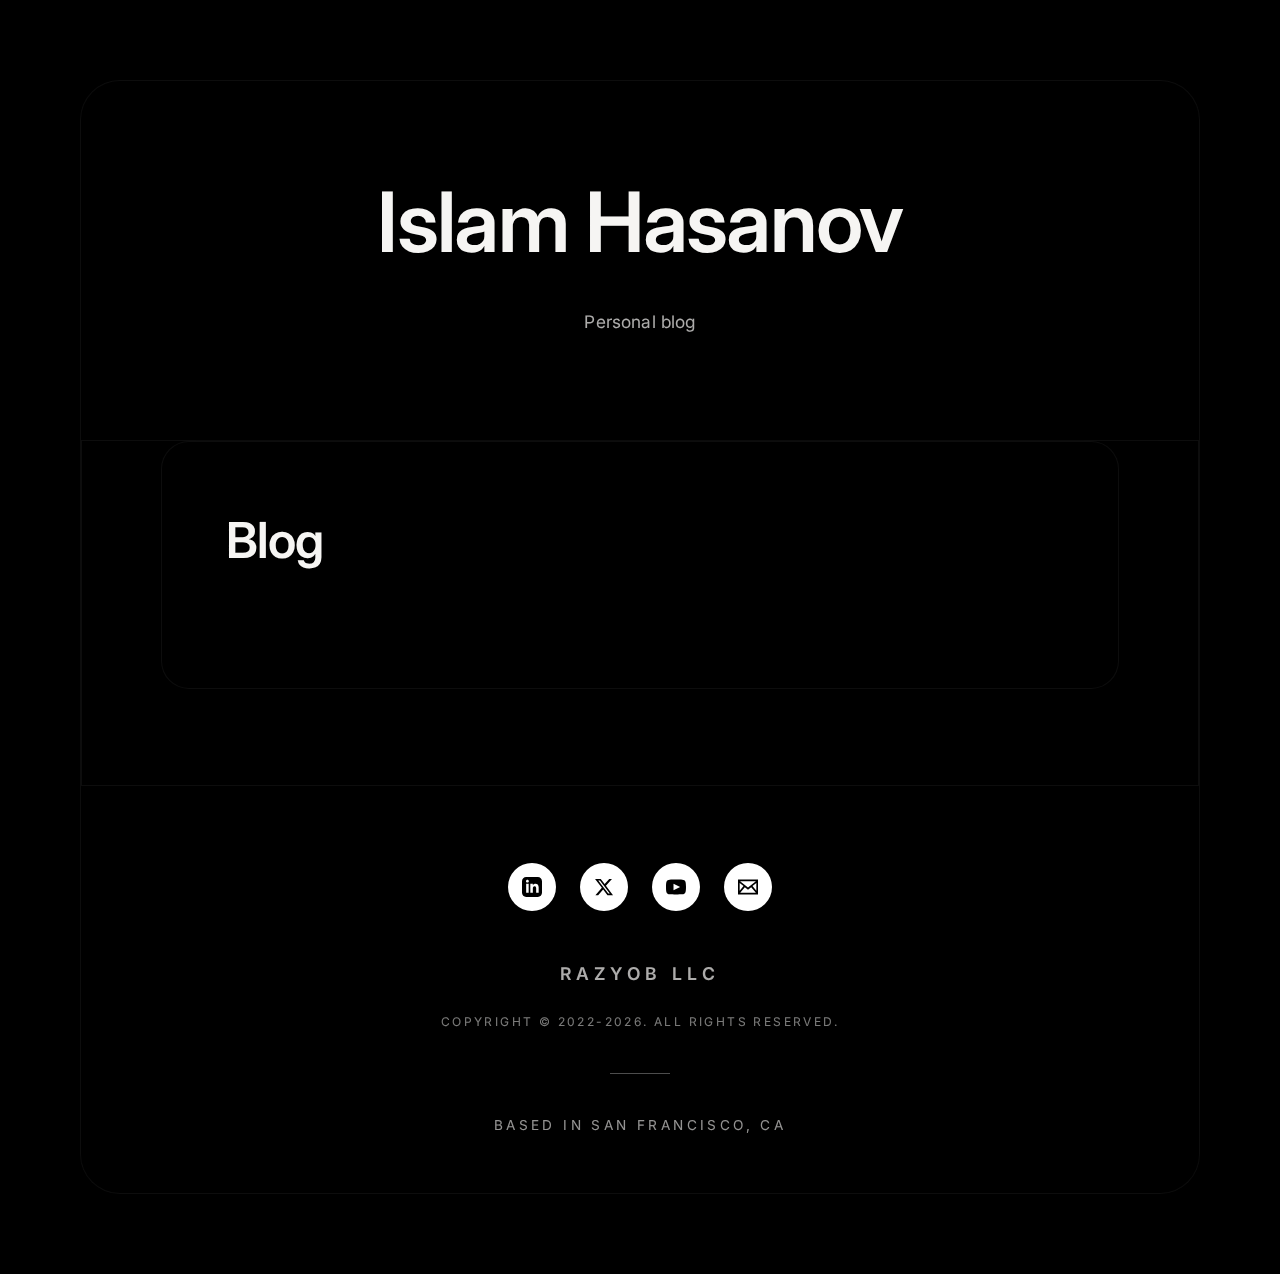
<file: index.html>
<!DOCTYPE html>
<html lang="en">
  <head>
    <meta charset="UTF-8" />
    <meta name="viewport" content="width=device-width, initial-scale=1.0" />
    <title>Islam Hasanov — Tech Enthusiast & Future Entrepreneur</title>
    <link rel="preconnect" href="https://fonts.googleapis.com" />
    <link rel="preconnect" href="https://fonts.gstatic.com" crossorigin />
    <link
      href="https://fonts.googleapis.com/css2?family=Cormorant+Garamond:wght@400;500;600;700&family=Inter:wght@300;400;500;600&display=swap"
      rel="stylesheet"
    />
    <link rel="stylesheet" href="styles.css" />
  </head>
  <body>
    <div class="page-shell">
      <header class="hero" id="home">
      <div class="hero-inner">
        <h1>Islam Hasanov</h1>
        <p class="lead">Personal blog</p>
      </div>
    </header>

    <main>
      <section class="section" id="blog">
        <div class="section-heading">
          <h2>Blog</h2>
        </div>
        <div id="articlesContainer" class="articles-list">
          <!-- Articles will be loaded dynamically -->
        </div>
      </section>
    </main>

    <footer class="footer">
      <div class="footer-social">
        <a href="https://www.linkedin.com/in/islamhasanov/" target="_blank" rel="noreferrer" aria-label="LinkedIn">
          <svg xmlns="http://www.w3.org/2000/svg" width="24" height="24" viewBox="0 0 24 24" fill="currentColor">
            <path d="M19 0h-14c-2.761 0-5 2.239-5 5v14c0 2.761 2.239 5 5 5h14c2.762 0 5-2.239 5-5v-14c0-2.761-2.238-5-5-5zm-11 19h-3v-11h3v11zm-1.5-12.268c-.966 0-1.75-.79-1.75-1.764s.784-1.764 1.75-1.764 1.75.79 1.75 1.764-.783 1.764-1.75 1.764zm13.5 12.268h-3v-5.604c0-3.368-4-3.113-4 0v5.604h-3v-11h3v1.765c1.396-2.586 7-2.777 7 2.476v6.759z"/>
          </svg>
        </a>
        <a href="https://x.com/islam_hasanov" target="_blank" rel="noreferrer" aria-label="X/Twitter">
          <svg xmlns="http://www.w3.org/2000/svg" width="24" height="24" viewBox="0 0 24 24" fill="currentColor">
            <path d="M18.244 2.25h3.308l-7.227 8.26 8.502 11.24H16.17l-5.214-6.817L4.99 21.75H1.68l7.73-8.835L1.254 2.25H8.08l4.713 6.231zm-1.161 17.52h1.833L7.084 4.126H5.117z"/>
          </svg>
        </a>
        <a href="https://www.youtube.com/@islam_hasanov/" target="_blank" rel="noreferrer" aria-label="YouTube">
          <svg xmlns="http://www.w3.org/2000/svg" width="24" height="24" viewBox="0 0 24 24" fill="currentColor">
            <path d="M19.615 3.184c-3.604-.246-11.631-.245-15.23 0-3.897.266-4.356 2.62-4.385 8.816.029 6.185.484 8.549 4.385 8.816 3.6.245 11.626.246 15.23 0 3.897-.266 4.356-2.62 4.385-8.816-.029-6.185-.484-8.549-4.385-8.816zm-10.615 12.816v-8l8 3.993-8 4.007z"/>
          </svg>
        </a>
        <a href="mailto:business@islamhasanov.com" aria-label="Email">
          <svg xmlns="http://www.w3.org/2000/svg" width="24" height="24" viewBox="0 0 24 24" fill="currentColor">
            <path d="M0 3v18h24v-18h-24zm6.623 7.929l-4.623 5.712v-9.458l4.623 3.746zm-4.141-5.929h19.035l-9.517 7.713-9.518-7.713zm5.694 7.188l3.824 3.099 3.83-3.104 5.612 6.817h-18.779l5.513-6.812zm9.208-1.264l4.616-3.741v9.348l-4.616-5.607z"/>
          </svg>
        </a>
      </div>
      <div class="footer-company">RAZYOB LLC</div>
      <p class="footer-copyright">COPYRIGHT © 2022-2026. ALL RIGHTS RESERVED.</p>
      <div class="footer-divider"></div>
      <p class="footer-location">BASED IN SAN FRANCISCO, CA</p>
    </footer>
    </div>

    <script src="script.js"></script>
  </body>
</html>
</file>
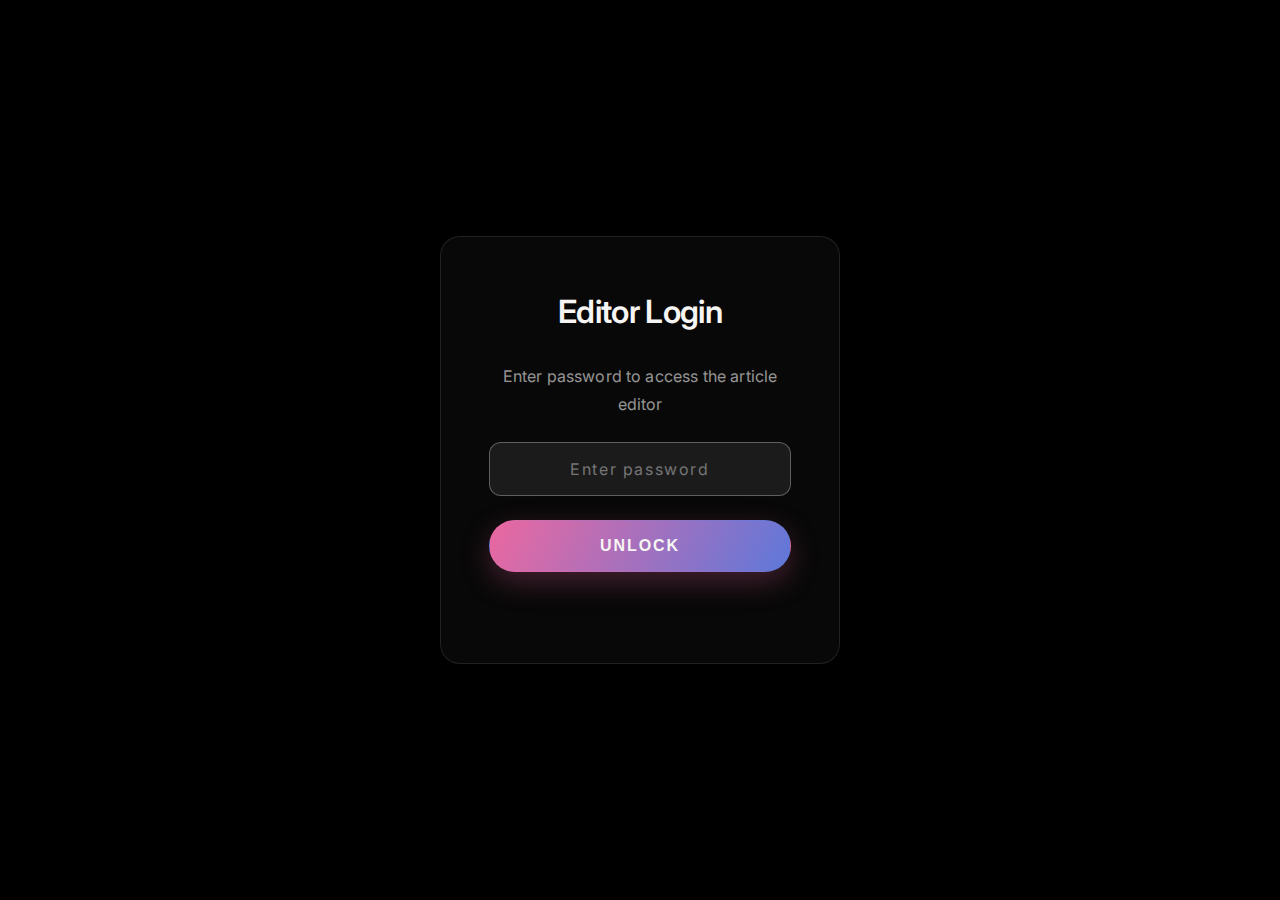
<file: editor.html>
<!DOCTYPE html>
<html lang="en">
  <head>
    <meta charset="UTF-8" />
    <meta name="viewport" content="width=device-width, initial-scale=1.0" />
    <title>Article Editor - Islam Hasanov</title>
    <link rel="preconnect" href="https://fonts.googleapis.com" />
    <link rel="preconnect" href="https://fonts.gstatic.com" crossorigin />
    <link
      href="https://fonts.googleapis.com/css2?family=Cormorant+Garamond:wght@400;500;600;700&family=Inter:wght@300;400;500;600&display=swap"
      rel="stylesheet"
    />
    <link rel="stylesheet" href="styles.css" />
    <link rel="stylesheet" href="editor.css" />
  </head>
  <body>
    <div id="passwordPrompt" class="password-prompt">
      <div class="password-box">
        <h2>Editor Login</h2>
        <p>Enter password to access the article editor</p>
        <input type="password" id="passwordInput" placeholder="Enter password" />
        <button id="passwordSubmit" class="button primary">Unlock</button>
        <p id="passwordError" class="password-error"></p>
      </div>
    </div>
    <div class="page-shell" id="editorContent" style="display: none;">
      <header class="editor-header">
        <div class="editor-header-inner">
          <h1>Article Editor</h1>
          <a href="index.html" class="button outline">← Back to Blog</a>
        </div>
      </header>

      <main class="editor-main">
        <div class="editor-container">
          <form id="articleForm" class="article-form">
            <div class="form-group">
              <label for="articleTitle">Article Title</label>
              <input
                type="text"
                id="articleTitle"
                name="title"
                placeholder="Enter article title"
                required
              />
            </div>

            <div class="form-group">
              <label for="articlePreview">Preview Text</label>
              <textarea
                id="articlePreview"
                name="preview"
                rows="3"
                placeholder="Short preview of the article"
                required
              ></textarea>
            </div>

            <div class="form-group">
              <label for="articleContent">Article Content</label>
              <textarea
                id="articleContent"
                name="content"
                rows="15"
                placeholder="Write your article here..."
                required
              ></textarea>
            </div>

            <div class="form-group">
              <label for="articleDate">Publication Date</label>
              <input
                type="date"
                id="articleDate"
                name="date"
                required
              />
            </div>

            <div class="form-actions">
              <button type="button" id="saveDraftBtn" class="button outline">Save as Draft</button>
              <button type="submit" class="button primary">Publish Article</button>
              <button type="button" id="clearBtn" class="button outline">Clear Form</button>
            </div>
          </form>

          <div class="saved-articles">
            <h2>Saved Articles</h2>
            <div id="articlesList" class="articles-list-editor">
              <!-- Articles will be loaded here -->
            </div>
          </div>
        </div>
      </main>
    </div>

    <script src="editor.js"></script>
  </body>
</html>
</file>
<file: styles.css>
:root {
  --bg: #050506;
  --bg-soft: #08080c;
  --surface: rgba(255, 255, 255, 0.04);
  --surface-light: rgba(255, 255, 255, 0.08);
  --surface-muted: rgba(255, 255, 255, 0.02);
  --ink: #f6f5f3;
  --muted: #9a97ad;
  --accent: #f86da8;
  --accent-muted: rgba(248, 109, 168, 0.22);
  --sans: 'Inter', system-ui, -apple-system, BlinkMacSystemFont, sans-serif;
  --serif: 'Cormorant Garamond', 'Times New Roman', serif;
  --max-width: 1080px;
  font-size: 16px;
}

*, *::before, *::after {
  box-sizing: border-box;
  margin: 0;
  padding: 0;
}

body {
  min-height: 100vh;
  background: #000000;
  color: var(--ink);
  font-family: var(--sans);
  line-height: 1.7;
  letter-spacing: 0.01em;
  display: flex;
  justify-content: center;
  padding: clamp(2rem, 8vw, 5rem) clamp(1rem, 4vw, 2.5rem);
}

.page-shell {
  position: relative;
  width: min(1120px, 100%);
  background: #000000;
  border: 1px solid rgba(255, 255, 255, 0.05);
  border-radius: clamp(24px, 4vw, 40px);
  overflow: hidden;
  box-shadow: 0 40px 100px rgba(0, 0, 0, 0.65), 0 0 0 1px rgba(255, 255, 255, 0.05) inset;
  backdrop-filter: blur(12px);
  display: flex;
  flex-direction: column;
}

.page-shell::before,
.page-shell::after {
  content: '';
  position: absolute;
  pointer-events: none;
  opacity: 0;
}

.page-shell::before {
  inset: -40% -20% auto -20%;
  height: 60%;
  background: transparent;
  filter: blur(40px);
}

.page-shell::after {
  inset: auto -15% -45% -15%;
  height: 70%;
  background: transparent;
  filter: blur(50px);
}

a {
  color: inherit;
  text-decoration: none;
}

a:hover,
a:focus {
  color: var(--accent);
}

ul {
  list-style: none;
}

.hero {
  position: relative;
  padding: clamp(3rem, 9vw, 6rem) clamp(2.5rem, 8vw, 5rem) clamp(5rem, 10vw, 6.5rem);
  border-bottom: 1px solid rgba(255, 255, 255, 0.05);
  background: #000000;
  overflow: hidden;
  z-index: 1;
}

.hero::after {
  content: '';
  position: absolute;
  inset: -55% -30% auto -30%;
  height: 120%;
  background: transparent;
  filter: blur(60px);
  opacity: 0;
  pointer-events: none;
}

.nav {
  max-width: var(--max-width);
  margin: 0 auto clamp(3.5rem, 7vw, 5rem);
  display: flex;
  align-items: center;
  justify-content: space-between;
  gap: 2rem;
  position: relative;
  z-index: 1;
}

.brand {
  font-family: var(--sans);
  font-weight: 600;
  font-size: 1.45rem;
  letter-spacing: -0.02em;
  text-transform: none;
  color: var(--ink);
}

.nav-links {
  display: flex;
  align-items: center;
  gap: 1.25rem;
  font-size: 0.95rem;
  letter-spacing: 0.12em;
  text-transform: uppercase;
}

.nav-links li a {
  color: rgba(246, 245, 243, 0.65);
  padding: 0.45rem 0.95rem;
  border-radius: 999px;
  background: transparent;
  backdrop-filter: blur(2px);
  transition: color 0.25s ease, background 0.25s ease, border-color 0.25s ease;
}

.nav-links li a:hover,
.nav-links li a:focus {
  color: var(--ink);
  background: rgba(255, 255, 255, 0.08);
}

.nav-toggle {
  display: none;
  flex-direction: column;
  gap: 0.3rem;
  background: none;
  border: none;
  cursor: pointer;
  padding: 0.25rem;
  color: var(--ink);
}

.nav-toggle span {
  width: 1.6rem;
  height: 0.14rem;
  background: currentColor;
  border-radius: 999px;
  transition: transform 0.3s ease, opacity 0.3s ease;
}

.nav-toggle.open span:nth-child(1) {
  transform: translateY(0.48rem) rotate(45deg);
}

.nav-toggle.open span:nth-child(2) {
  opacity: 0;
}

.nav-toggle.open span:nth-child(3) {
  transform: translateY(-0.48rem) rotate(-45deg);
}

.hero-inner {
  max-width: 720px;
  margin: 0 auto;
  display: flex;
  flex-direction: column;
  gap: 2.5rem;
  align-items: center;
  text-align: center;
  position: relative;
  z-index: 1;
}

.eyebrow {
  text-transform: uppercase;
  letter-spacing: 0.3em;
  font-size: 0.75rem;
  color: var(--muted);
}

h1,
h2,
h3 {
  font-family: var(--sans);
  letter-spacing: -0.02em;
  font-weight: 600;
}

h1 {
  font-size: clamp(3.1rem, 8vw, 5.2rem);
  line-height: 1.08;
  text-transform: none;
}

.lead {
  color: rgba(246, 245, 243, 0.7);
  font-size: 1.08rem;
  max-width: 560px;
}

.hero-actions {
  display: flex;
  flex-wrap: wrap;
  gap: 1rem;
  justify-content: center;
}

.button {
  display: inline-flex;
  align-items: center;
  justify-content: center;
  padding: 0.9rem 2.2rem;
  font-size: 0.95rem;
  letter-spacing: 0.12em;
  text-transform: uppercase;
  border: 1px solid transparent;
  border-radius: 999px;
  font-weight: 600;
  transition: transform 0.2s ease, background 0.25s ease, color 0.25s ease, border-color 0.25s ease, box-shadow 0.25s ease;
}

.button.primary {
  background: linear-gradient(120deg, rgba(248, 109, 168, 0.95), rgba(109, 140, 255, 0.85));
  color: var(--ink);
  border-color: transparent;
  box-shadow: 0 10px 30px rgba(248, 109, 168, 0.25);
}

.button.outline {
  border-color: rgba(255, 255, 255, 0.18);
  color: var(--ink);
  background: transparent;
}

.button:hover,
.button:focus {
  background: transparent;
  color: var(--accent);
  border-color: rgba(248, 109, 168, 0.45);
  transform: translateY(-2px);
  box-shadow: 0 14px 32px rgba(248, 109, 168, 0.28);
}

.button.primary:hover,
.button.primary:focus {
  background: linear-gradient(120deg, rgba(248, 109, 168, 0.95), rgba(109, 140, 255, 0.85));
  color: var(--ink);
}

main {
  background: transparent;
  padding: 0 clamp(2.5rem, 8vw, 5rem) clamp(3.5rem, 10vw, 6rem);
  display: grid;
  gap: clamp(2.5rem, 7vw, 4.5rem);
  position: relative;
  z-index: 1;
  flex: 1 0 auto;
}

.section {
  padding: clamp(3rem, 7vw, 4.5rem) clamp(2rem, 6vw, 4rem);
  border: 1px solid rgba(255, 255, 255, 0.05);
  border-radius: clamp(18px, 3vw, 28px);
  background: #000000;
  backdrop-filter: blur(10px);
  box-shadow: 0 18px 50px rgba(0, 0, 0, 0.4);
}

.section-heading {
  max-width: min(720px, 100%);
  margin: 0 0 clamp(2.2rem, 6vw, 3rem);
  display: flex;
  flex-direction: column;
  gap: 0.75rem;
  align-items: flex-start;
  text-align: left;
}

.section-tag {
  font-size: 0.75rem;
  text-transform: uppercase;
  letter-spacing: 0.35em;
  color: rgba(246, 245, 243, 0.6);
}

.section h2 {
  font-size: clamp(2.2rem, 5vw, 3.1rem);
  line-height: 1.08;
  text-transform: none;
}

.section-subtitle {
  max-width: 520px;
  color: rgba(246, 245, 243, 0.65);
}
}

.about-layout,
.project-list,
.blog-list,
.contact-layout {
  max-width: var(--max-width);
  margin: 0 auto;
  display: grid;
  gap: 3rem;
}

.about-layout {
  grid-template-columns: repeat(auto-fit, minmax(280px, 1fr));
  align-items: start;
  gap: clamp(2rem, 4vw, 3rem);
}

.about-copy p {
  color: rgba(246, 245, 243, 0.72);
}

.about-copy p + p {
  margin-top: 1.5rem;
}

.about-details {
  display: grid;
  gap: 1.75rem;
}

.about-details h3 {
  font-size: 1.2rem;
  letter-spacing: 0.1em;
  text-transform: uppercase;
}

.about-details ul {
  margin-top: 0.75rem;
  display: grid;
  gap: 0.5rem;
  color: rgba(246, 245, 243, 0.6);
}

.project-list {
  grid-template-columns: repeat(auto-fit, minmax(280px, 1fr));
  gap: clamp(1.5rem, 4vw, 2.5rem);
}

.project-card,
.blog-card {
  background: #000000;
  border: 1px solid rgba(255, 255, 255, 0.06);
  padding: 2.2rem;
  display: flex;
  flex-direction: column;
  gap: 1.75rem;
  border-radius: 22px;
  box-shadow: 0 16px 40px rgba(0, 0, 0, 0.35);
}

.project-card h3,
.blog-card h3 {
  font-size: 1.6rem;
}

.project-card p,
.blog-card p {
  color: rgba(246, 245, 243, 0.68);
}

.text-link {
  font-size: 0.85rem;
  letter-spacing: 0.18em;
  text-transform: uppercase;
  color: rgba(246, 245, 243, 0.75);
  display: inline-flex;
  align-items: center;
  gap: 0.4rem;
  transition: color 0.25s ease, letter-spacing 0.25s ease;
}

.text-link::after {
  content: '→';
  font-size: 1rem;
  transition: transform 0.25s ease;
}

.text-link:hover,
.text-link:focus {
  color: var(--accent);
  letter-spacing: 0.2em;
}

.text-link:hover::after,
.text-link:focus::after {
  transform: translateX(4px);
}

.blog-list {
  grid-template-columns: repeat(auto-fit, minmax(280px, 1fr));
  gap: clamp(1.5rem, 4vw, 2.5rem);
}

.blog-meta {
  font-size: 0.8rem;
  text-transform: uppercase;
  letter-spacing: 0.2em;
  color: rgba(246, 245, 243, 0.5);
}

.subscribe-block {
  max-width: var(--max-width);
  margin: 3rem auto 0;
  padding: clamp(2.2rem, 4vw, 3rem);
  background: #000000;
  border: 1px solid rgba(255, 255, 255, 0.06);
  display: grid;
  gap: 1.5rem;
  border-radius: 26px;
  box-shadow: 0 18px 45px rgba(0, 0, 0, 0.38);
}

.subscribe-form {
  display: flex;
  flex-wrap: wrap;
  gap: 1rem;
}

.subscribe-form input {
  flex: 1 1 260px;
  padding: 0.9rem 1.25rem;
  border: 1px solid rgba(255, 255, 255, 0.14);
  background: rgba(255, 255, 255, 0.08);
  color: var(--ink);
  border-radius: 999px;
  letter-spacing: 0.02em;
}

.subscribe-form input::placeholder {
  color: rgba(241, 239, 235, 0.5);
}

.subscribe-form button {
  padding: 0.9rem 2.1rem;
  border: 1px solid transparent;
  background: linear-gradient(120deg, rgba(248, 109, 168, 0.95), rgba(109, 140, 255, 0.85));
  color: var(--ink);
  letter-spacing: 0.18em;
  text-transform: uppercase;
  cursor: pointer;
  border-radius: 999px;
  box-shadow: 0 14px 38px rgba(248, 109, 168, 0.25);
  transition: transform 0.2s ease, box-shadow 0.25s ease, background 0.25s ease;
}

.subscribe-form button:hover,
.subscribe-form button:focus {
  transform: translateY(-2px);
  box-shadow: 0 18px 44px rgba(248, 109, 168, 0.28);
  background: linear-gradient(120deg, rgba(248, 109, 168, 0.95), rgba(109, 140, 255, 0.85));
}

.contact-layout {
  grid-template-columns: repeat(auto-fit, minmax(280px, 1fr));
  gap: clamp(1.5rem, 4vw, 2.5rem);
}

.contact-layout h3 {
  font-size: 1.2rem;
  letter-spacing: 0.1em;
  text-transform: uppercase;
}

.contact-layout ul {
  margin-top: 1rem;
  display: grid;
  gap: 0.75rem;
  color: rgba(246, 245, 243, 0.6);
}

.articles-list {
  max-width: var(--max-width);
  margin: 0 auto;
  display: grid;
  gap: 2rem;
}

.article-item {
  padding: 2rem;
  background: rgba(255, 255, 255, 0.02);
  border: 1px solid rgba(255, 255, 255, 0.05);
  border-radius: 16px;
  transition: background 0.3s ease, border-color 0.3s ease, transform 0.3s ease;
  position: relative;
}

.article-item::after {
  content: '';
  position: absolute;
  bottom: -1rem;
  left: 50%;
  transform: translateX(-50%);
  width: 80%;
  height: 1px;
  background: linear-gradient(90deg, transparent, rgba(255, 255, 255, 0.1), transparent);
  opacity: 0;
  transition: opacity 0.3s ease;
}

.article-item:not(:last-child)::after {
  opacity: 1;
}

.article-item:hover {
  background: rgba(255, 255, 255, 0.04);
  border-color: rgba(255, 255, 255, 0.15);
  transform: translateY(-2px);
}

.article-content {
  display: flex;
  flex-direction: column;
  gap: 1rem;
}

.article-content h3 {
  font-size: 1.5rem;
  font-weight: 600;
  color: var(--ink);
  margin: 0;
}

.article-preview {
  color: rgba(246, 245, 243, 0.7);
  line-height: 1.6;
  margin: 0;
}

.article-meta {
  display: flex;
  justify-content: space-between;
  align-items: center;
  margin-top: auto;
  padding-top: 0.5rem;
}

.article-meta span {
  font-size: 0.85rem;
  color: rgba(246, 245, 243, 0.5);
  text-transform: uppercase;
  letter-spacing: 0.1em;
}

.read-more {
  font-size: 0.9rem;
  color: var(--accent);
  text-decoration: none;
  transition: letter-spacing 0.2s ease;
}

.read-more:hover {
  letter-spacing: 0.05em;
}

.article-placeholder {
  opacity: 0.6;
}

.article-placeholder:hover {
  opacity: 1;
}

.footer {
  padding: clamp(3rem, 6vw, 5rem) clamp(2.5rem, 8vw, 4rem) clamp(2.5rem, 6vw, 3.5rem);
  text-align: center;
  color: rgba(246, 245, 243, 0.55);
  font-size: 0.85rem;
  letter-spacing: 0.24em;
  text-transform: uppercase;
  border-top: 1px solid rgba(255, 255, 255, 0.05);
  background: #000000;
  position: relative;
  z-index: 1;
  display: flex;
  flex-direction: column;
  align-items: center;
  gap: 1.5rem;
}

.footer-social {
  display: flex;
  gap: 1.5rem;
  margin-bottom: 1rem;
}

.footer-social a {
  width: 48px;
  height: 48px;
  background: #ffffff;
  border-radius: 50%;
  display: flex;
  align-items: center;
  justify-content: center;
  color: #000000;
  transition: transform 0.3s ease, background 0.3s ease;
}

.footer-social a:hover {
  transform: translateY(-4px);
  background: rgba(255, 255, 255, 0.9);
  color: #000000;
}

.footer-social svg {
  width: 20px;
  height: 20px;
}

.footer-company {
  font-size: 1.1rem;
  letter-spacing: 0.3em;
  font-weight: 600;
  color: rgba(246, 245, 243, 0.7);
  margin-top: 0.5rem;
}

.footer-copyright {
  font-size: 0.75rem;
  letter-spacing: 0.2em;
  color: rgba(246, 245, 243, 0.5);
  margin: 0;
}

.footer-divider {
  width: 60px;
  height: 1px;
  background: rgba(255, 255, 255, 0.3);
  margin: 1rem 0;
}

.footer-location {
  font-size: 0.85rem;
  letter-spacing: 0.25em;
  color: rgba(246, 245, 243, 0.6);
  margin: 0;
}

.sr-only {
  position: absolute;
  width: 1px;
  height: 1px;
  padding: 0;
  margin: -1px;
  overflow: hidden;
  clip: rect(0, 0, 0, 0);
  white-space: nowrap;
  border: 0;
}

@media (max-width: 900px) {
  .nav {
    margin-bottom: 3rem;
  }

  .nav-links {
    position: absolute;
    top: 72px;
    right: clamp(1.25rem, 5vw, 2.5rem);
    flex-direction: column;
    align-items: flex-start;
    gap: 1rem;
    padding: 1.5rem;
    background: rgba(12, 12, 16, 0.95);
    border: 1px solid rgba(255, 255, 255, 0.1);
    border-radius: 18px;
    display: none;
    min-width: 220px;
    letter-spacing: 0.2em;
    box-shadow: 0 18px 50px rgba(0, 0, 0, 0.5);
  }

  .nav-links li a {
    width: 100%;
  }

  .nav-links.open {
    display: flex;
  }

  .nav-toggle {
    display: flex;
  }
}

@media (max-width: 720px) {
  body {
    font-size: 15px;
    padding: 1.75rem 1rem;
  }

  .page-shell {
    border-radius: 24px;
  }

  .hero {
    padding: 2.75rem 1.75rem 4.5rem;
  }

  .hero-inner {
    margin: 0;
  }

  .section {
    padding: 2.8rem 1.5rem;
  }

  .subscribe-block {
    padding: 2rem 1.5rem;
  }
}

@media (prefers-reduced-motion: reduce) {
  *,
  *::before,
  *::after {
    animation-duration: 0.01ms !important;
    animation-iteration-count: 1 !important;
    transition-duration: 0.01ms !important;
    scroll-behavior: auto !important;
  }
}
</file>
<file: editor.css>
.password-prompt {
  position: fixed;
  inset: 0;
  background: #000000;
  display: flex;
  align-items: center;
  justify-content: center;
  z-index: 9999;
}

.password-box {
  background: rgba(255, 255, 255, 0.03);
  border: 1px solid rgba(255, 255, 255, 0.1);
  border-radius: 20px;
  padding: 3rem;
  max-width: 400px;
  width: 90%;
  text-align: center;
  display: flex;
  flex-direction: column;
  gap: 1.5rem;
}

.password-box h2 {
  font-size: 2rem;
  margin: 0;
  color: var(--ink);
}

.password-box p {
  color: rgba(246, 245, 243, 0.6);
  margin: 0;
}

.password-box input {
  width: 100%;
  padding: 1rem 1.5rem;
  border: 1px solid rgba(255, 255, 255, 0.14);
  background: rgba(255, 255, 255, 0.05);
  color: var(--ink);
  border-radius: 12px;
  font-size: 1rem;
  text-align: center;
  letter-spacing: 0.1em;
  font-family: var(--sans);
}

.password-box input:focus {
  outline: none;
  border-color: rgba(255, 255, 255, 0.3);
  background: rgba(255, 255, 255, 0.08);
}

.password-box button {
  width: 100%;
  padding: 1rem 2rem;
  font-size: 1rem;
}

.password-error {
  color: #ff6b6b !important;
  font-size: 0.9rem;
  min-height: 1.2rem;
}

.editor-header {
  padding: 2rem clamp(2.5rem, 8vw, 5rem);
  border-bottom: 1px solid rgba(255, 255, 255, 0.05);
  background: #000000;
}

.editor-header-inner {
  max-width: 1080px;
  margin: 0 auto;
  display: flex;
  justify-content: space-between;
  align-items: center;
}

.editor-header h1 {
  font-size: 2rem;
  margin: 0;
}

.editor-main {
  padding: clamp(2rem, 5vw, 4rem) clamp(2.5rem, 8vw, 5rem);
}

.editor-container {
  max-width: 1080px;
  margin: 0 auto;
  display: grid;
  gap: 3rem;
}

.article-form {
  background: rgba(255, 255, 255, 0.02);
  border: 1px solid rgba(255, 255, 255, 0.05);
  border-radius: 20px;
  padding: 2.5rem;
}

.form-group {
  margin-bottom: 1.5rem;
}

.form-group label {
  display: block;
  margin-bottom: 0.5rem;
  font-size: 0.9rem;
  text-transform: uppercase;
  letter-spacing: 0.1em;
  color: rgba(246, 245, 243, 0.7);
}

.form-group input,
.form-group textarea {
  width: 100%;
  padding: 0.9rem 1.25rem;
  border: 1px solid rgba(255, 255, 255, 0.14);
  background: rgba(255, 255, 255, 0.05);
  color: var(--ink);
  border-radius: 12px;
  letter-spacing: 0.02em;
  font-family: var(--sans);
  font-size: 1rem;
  transition: border-color 0.3s ease, background 0.3s ease;
}

.form-group input:focus,
.form-group textarea:focus {
  outline: none;
  border-color: rgba(255, 255, 255, 0.3);
  background: rgba(255, 255, 255, 0.08);
}

.form-group textarea {
  resize: vertical;
  min-height: 100px;
  line-height: 1.6;
}

.form-group input::placeholder,
.form-group textarea::placeholder {
  color: rgba(241, 239, 235, 0.4);
}

.form-actions {
  display: flex;
  gap: 1rem;
  margin-top: 2rem;
}

.saved-articles {
  background: rgba(255, 255, 255, 0.02);
  border: 1px solid rgba(255, 255, 255, 0.05);
  border-radius: 20px;
  padding: 2.5rem;
}

.saved-articles h2 {
  font-size: 1.5rem;
  margin-bottom: 1.5rem;
  color: var(--ink);
}

.articles-list-editor {
  display: grid;
  gap: 1rem;
}

.article-item-editor {
  padding: 1.5rem;
  background: rgba(255, 255, 255, 0.03);
  border: 1px solid rgba(255, 255, 255, 0.05);
  border-radius: 12px;
  display: flex;
  justify-content: space-between;
  align-items: center;
  gap: 1rem;
}

.article-item-info {
  flex: 1;
}

.article-item-info h3 {
  font-size: 1.1rem;
  margin-bottom: 0.5rem;
  color: var(--ink);
}

.article-item-info p {
  font-size: 0.85rem;
  color: rgba(246, 245, 243, 0.5);
  margin: 0;
}

.article-actions {
  display: flex;
  gap: 0.5rem;
}

.btn-publish {
  padding: 0.6rem 1.2rem;
  background: rgba(100, 200, 100, 0.2);
  border: 1px solid rgba(100, 200, 100, 0.3);
  color: #8fff8f;
  border-radius: 8px;
  cursor: pointer;
  font-size: 0.85rem;
  text-transform: uppercase;
  letter-spacing: 0.1em;
  transition: background 0.3s ease, border-color 0.3s ease;
}

.btn-publish:hover {
  background: rgba(100, 200, 100, 0.3);
  border-color: rgba(100, 200, 100, 0.5);
}

.btn-delete {
  padding: 0.6rem 1.2rem;
  background: rgba(255, 50, 50, 0.2);
  border: 1px solid rgba(255, 50, 50, 0.3);
  color: #ff6b6b;
  border-radius: 8px;
  cursor: pointer;
  font-size: 0.85rem;
  text-transform: uppercase;
  letter-spacing: 0.1em;
  transition: background 0.3s ease, border-color 0.3s ease;
}

.btn-delete:hover {
  background: rgba(255, 50, 50, 0.3);
  border-color: rgba(255, 50, 50, 0.5);
}

.success-message {
  padding: 1rem 1.5rem;
  background: rgba(100, 200, 100, 0.2);
  border: 1px solid rgba(100, 200, 100, 0.3);
  color: #8fff8f;
  border-radius: 12px;
  margin-bottom: 1.5rem;
  text-align: center;
  animation: fadeIn 0.3s ease;
}

@keyframes fadeIn {
  from {
    opacity: 0;
    transform: translateY(-10px);
  }
  to {
    opacity: 1;
    transform: translateY(0);
  }
}

.empty-state {
  text-align: center;
  padding: 2rem;
  color: rgba(246, 245, 243, 0.4);
}

@media (max-width: 720px) {
  .editor-header-inner {
    flex-direction: column;
    gap: 1rem;
    align-items: flex-start;
  }

  .article-form,
  .saved-articles {
    padding: 1.5rem;
  }

  .form-actions {
    flex-direction: column;
  }

  .article-item-editor {
    flex-direction: column;
    align-items: flex-start;
  }
}
</file>
